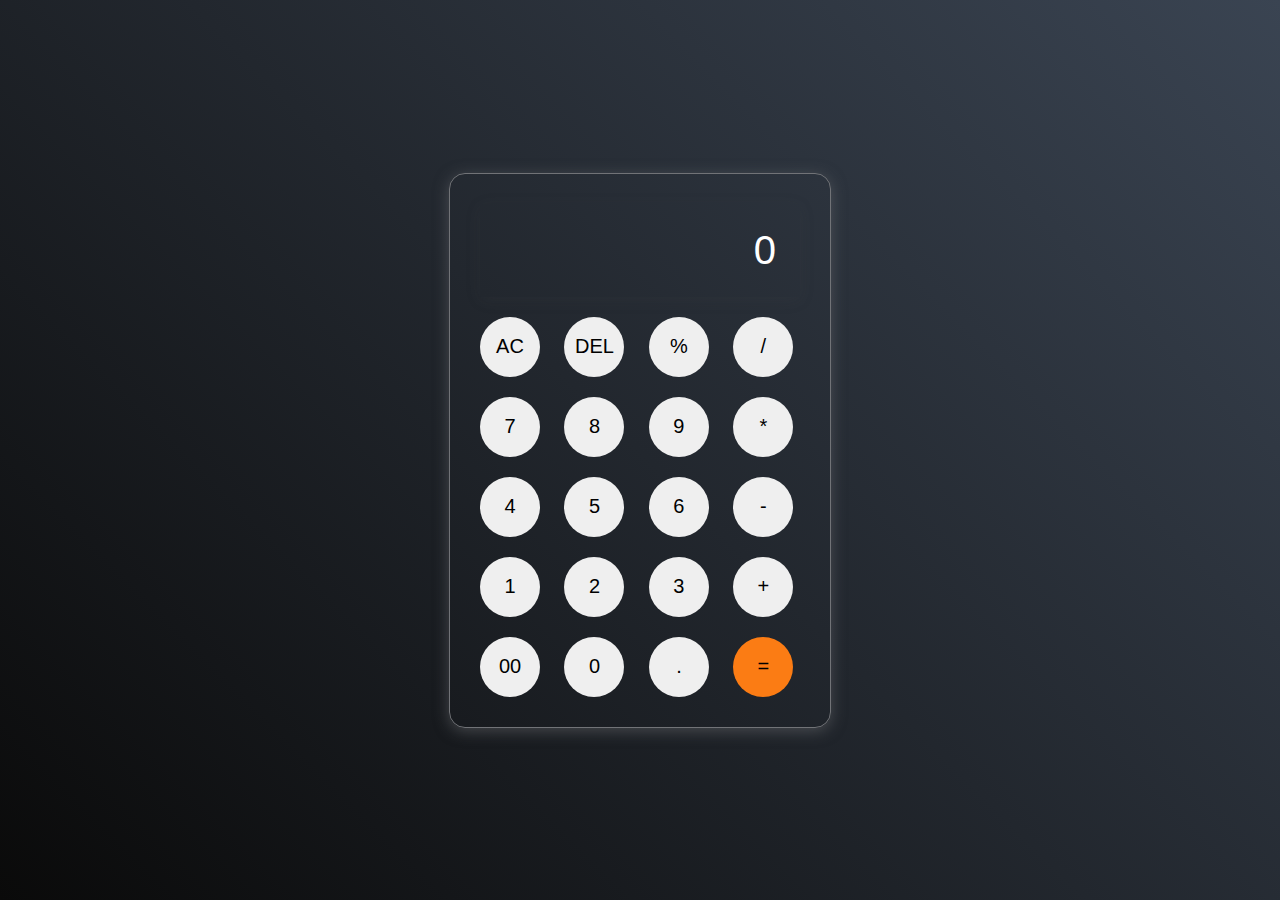
<file: Calculator/index.html>
<!DOCTYPE html>
 <html lang="en">
 <head>
    <meta charset="UTF-8">
    <meta http-equiv="X-UA-Compatible" content="IE=edge">
    <meta name="viewport" content="width=device-width, initial-scale=1.0">
    <title>Document</title>
    <link rel="stylesheet" href="style.css">
 </head>
 <body>
    <div class="calculator">
        <input type="text" placeholder="0" id="inputBox">
    
    <div>
        <button>AC</button>
        <button>DEL</button>
        <button>%</button>
        <button>/</button>
    </div>
    <div>
        <button>7</button>
        <button>8</button>
        <button>9</button>
        <button>*</button>
    </div>
    <div>
        <button>4</button>
        <button>5</button>
        <button>6</button>
        <button>-</button>
    </div>
    <div>
        <button>1</button>
        <button>2</button>
        <button>3</button>
        <button>+</button>
    </div>
    <div>
        <button>00</button>
        <button>0</button>
        <button>.</button>
        <button class="equalBtn">=</button>
    </div>
</div>

<script src="script.js"></script>
 </body>
 </html>
</file>
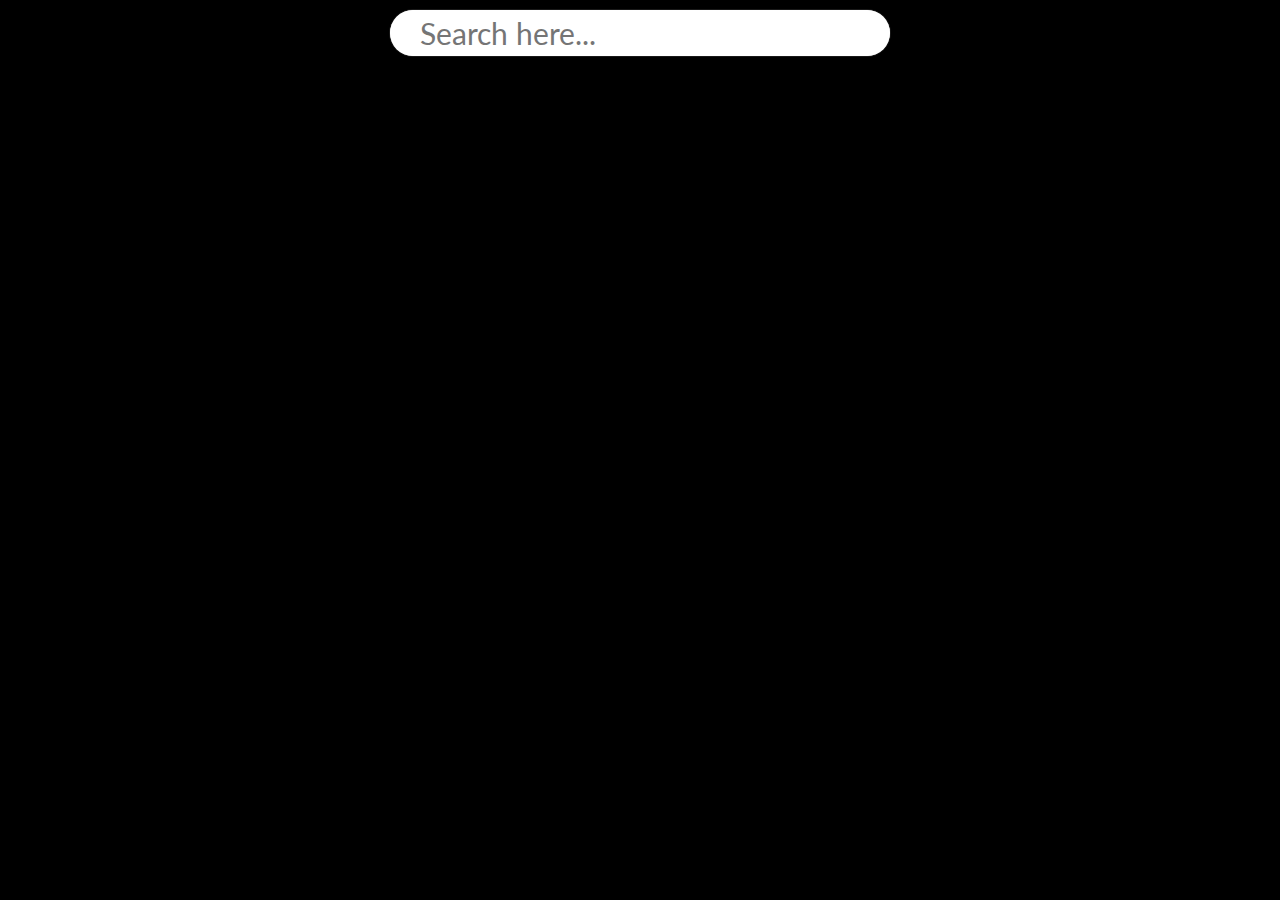
<file: movie-search-app/index.html>
<!DOCTYPE html>
<html lang="en">

<head>
    <meta charset="UTF-8">
    <meta http-equiv="X-UA-Compatible" content="IE=edge">
    <meta name="viewport" content="width=device-width, initial-scale=1.0">
    <title>Document</title>
    <link rel="stylesheet" href="css/custom.css">
</head>

<body>
    <div class="main">
        <div class="row" style="justify-content: center;">
            <input type="search" id="search" autofocus autocomplete="off" placeholder="Search here..." />
        </div>
        <div class="row" id="movie-box">

        </div>
    </div>
    <script src="js/app.js"></script>
</body>

</html>
</file>
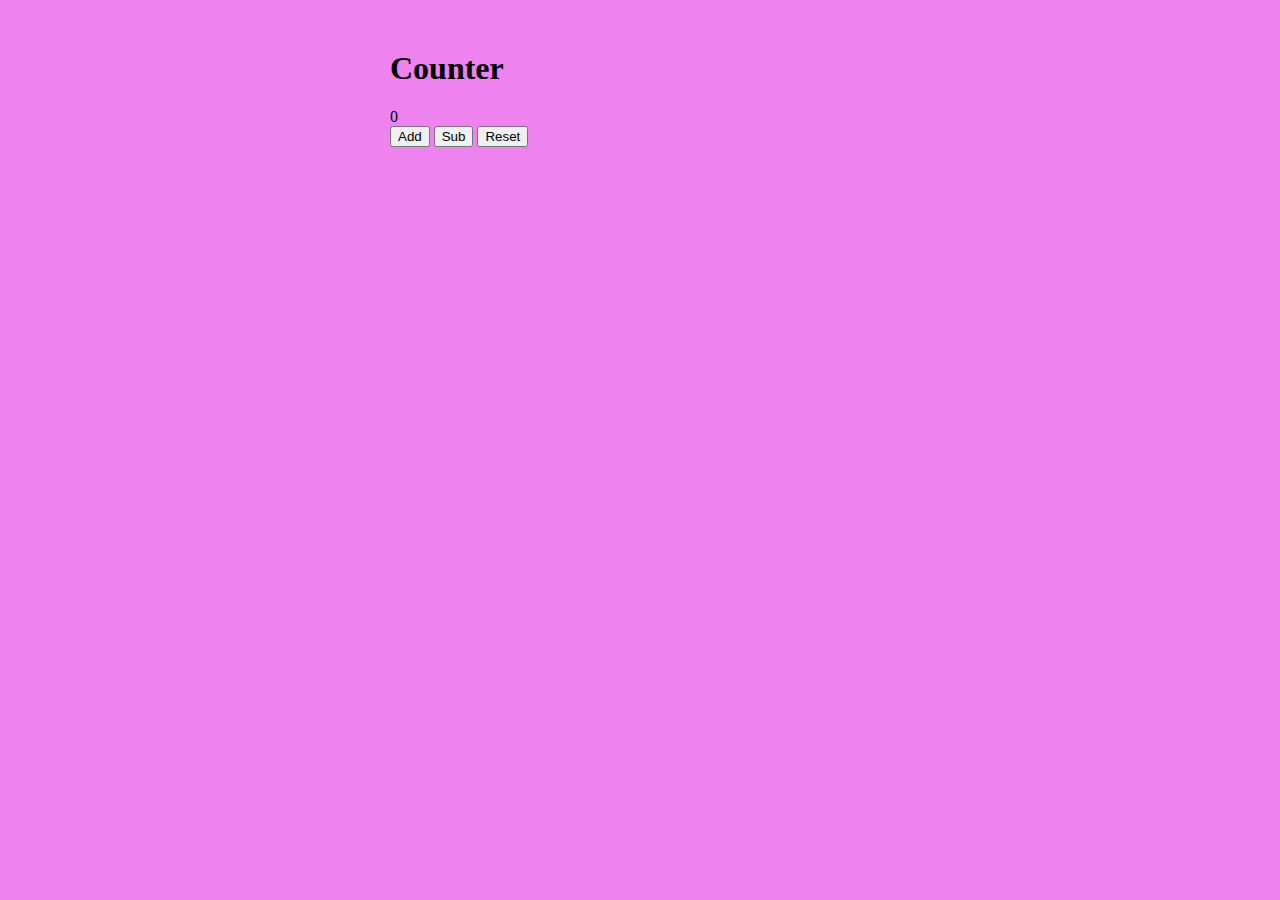
<file: Number + -/index.html>
<!DOCTYPE html>
<html lang="en">
<head>
    <meta charset="UTF-8">
    <meta http-equiv="X-UA-Compatible" content="IE=edge">
    <meta name="viewport" content="width=device-width, initial-scale=1.0">
    <title>Document</title>
    <link rel="stylesheet" href="style.css">
</head>
<body>
    <div class="container">
        <h1>Counter</h1>
        <div id="dig">0</div>
        <button id="add">Add</button>
        <button id="sub">Sub</button>
        <button id="res">Reset</button>

    </div>

<script src="count.js"></script>

</body>
</html>
</file>
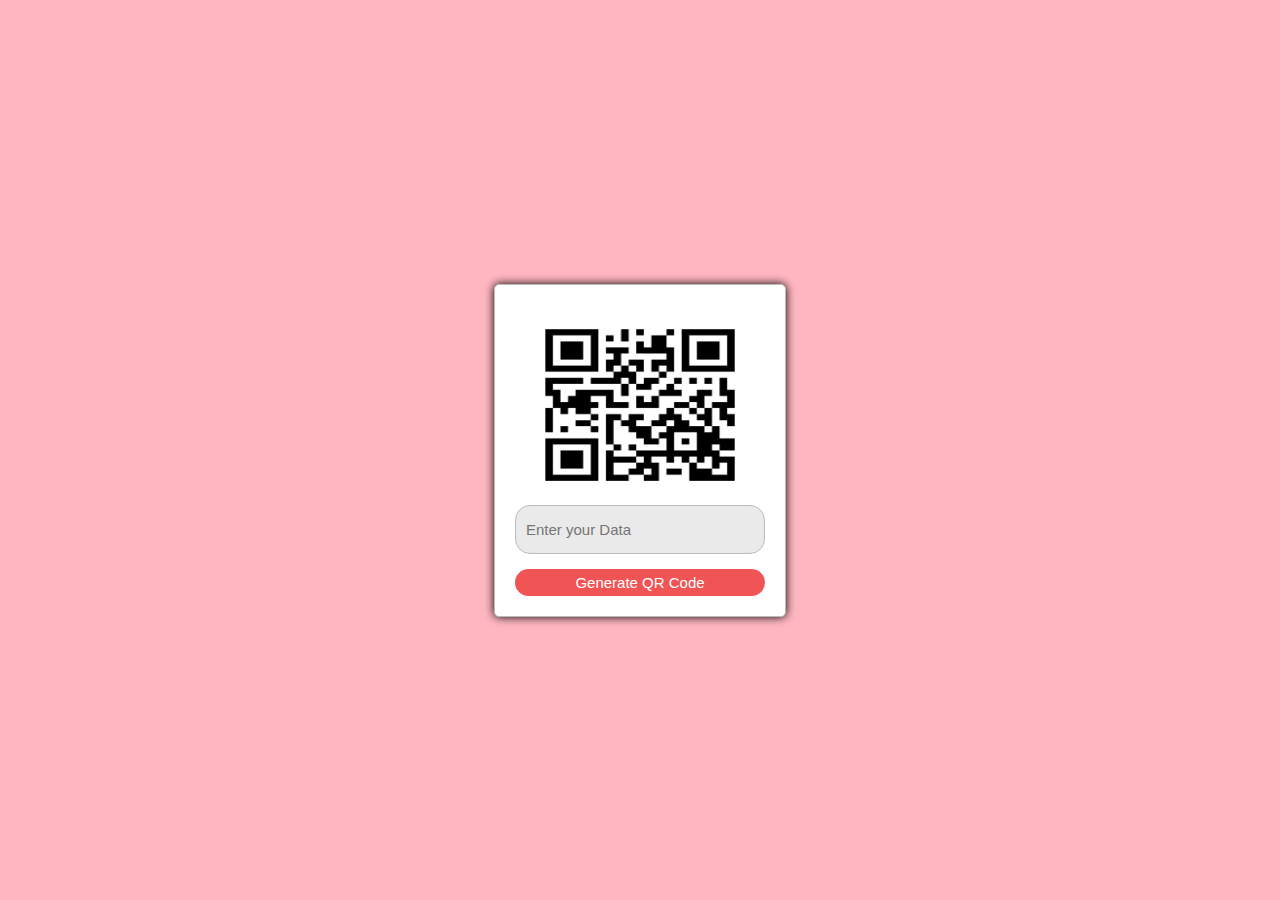
<file: QR-Code/index.html>
<!DOCTYPE html>
<html lang="en">
<head>
    <meta charset="UTF-8">
    <meta http-equiv="X-UA-Compatible" content="IE=edge">
    <meta name="viewport" content="width=device-width, initial-scale=1.0">
    <title>Document</title>
    <link rel="stylesheet" href="style.css">
</head>
<body>
    <div class="container">
        <div class="box">
            <img src="download.png" alt="" id="qrcode">
            <input type="text" id="input" placeholder="Enter your Data">
            <button id="generate">Generate QR Code</button>
        </div>
    </div>
    
    <script src="script.js"></script>
</body>
</html>
</file>
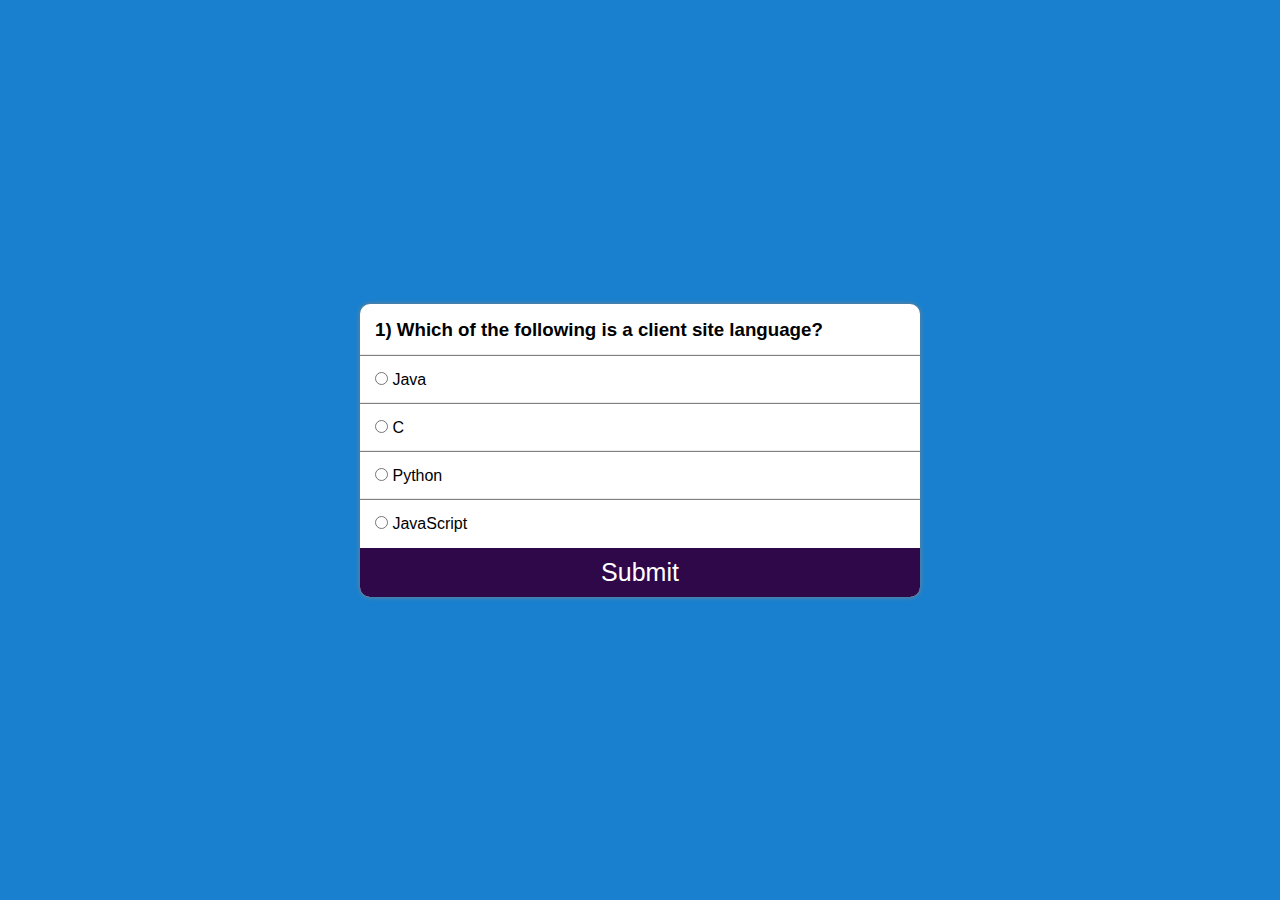
<file: quiz app/index.html>
<!DOCTYPE html>
<html lang="en">

<head>
    <meta charset="UTF-8">
    <meta http-equiv="X-UA-Compatible" content="IE=edge">
    <meta name="viewport" content="width=device-width, initial-scale=1.0">
    <title>Document</title>
    <link rel="stylesheet" href="css/custom.css" />
</head>

<body>
    <section class="main">

        <div class="container">
            <div class="col">
                <h3 id="questionBox">
                    1) Lorem ipsum dolor sit amet, consectetur adipisicing elit Debitis?
                </h3>
            </div>
            <div class="col box">
                <input name="option" type="radio" id="first" value="a" required>
                <label for="first">Testing 1</label>
            </div>
            <div class="col box">
                <input name="option" type="radio" id="second" value="b" required>
                <label for="second">Testing 2</label>
            </div>
            <div class="col box">
                <input name="option" type="radio" id="third" value="c" required>
                <label for="third">Testing 3</label>
            </div>
            <div class="col box">
                <input name="option" type="radio" id="fourth" value="d" required>
                <label for="fourth">Testing 4</label>
            </div>
            <button id="submit">Submit</button>
        </div>

    </section>
    <script src="js/app.js"></script>
</body>

</html>
</file>
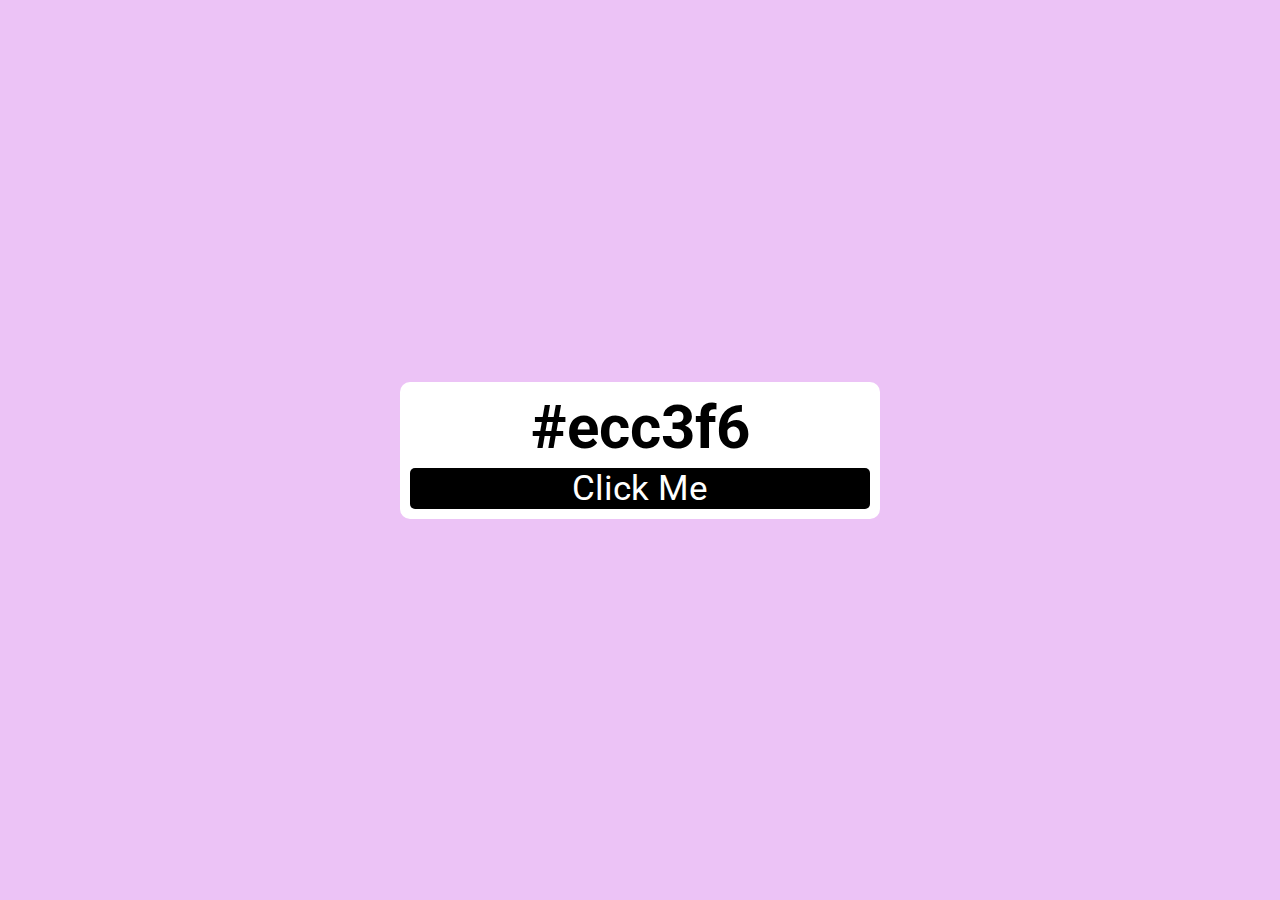
<file: random-color/index.html>
<!DOCTYPE html>
<html lang="en">

<head>
    <meta charset="UTF-8">
    <meta http-equiv="X-UA-Compatible" content="IE=edge">
    <meta name="viewport" content="width=device-width, initial-scale=1.0">
    <title>Document</title>
    <link rel="stylesheet" href="css/custom.css" />
</head>

<body>
    <div class="main">
        <div class="container">
            <h2 id="color-code">#fff</h2>
            <button id="btn">Click Me</button>
        </div>
    </div>
    <script src="js/app.js"></script>
</body>

</html>
</file>
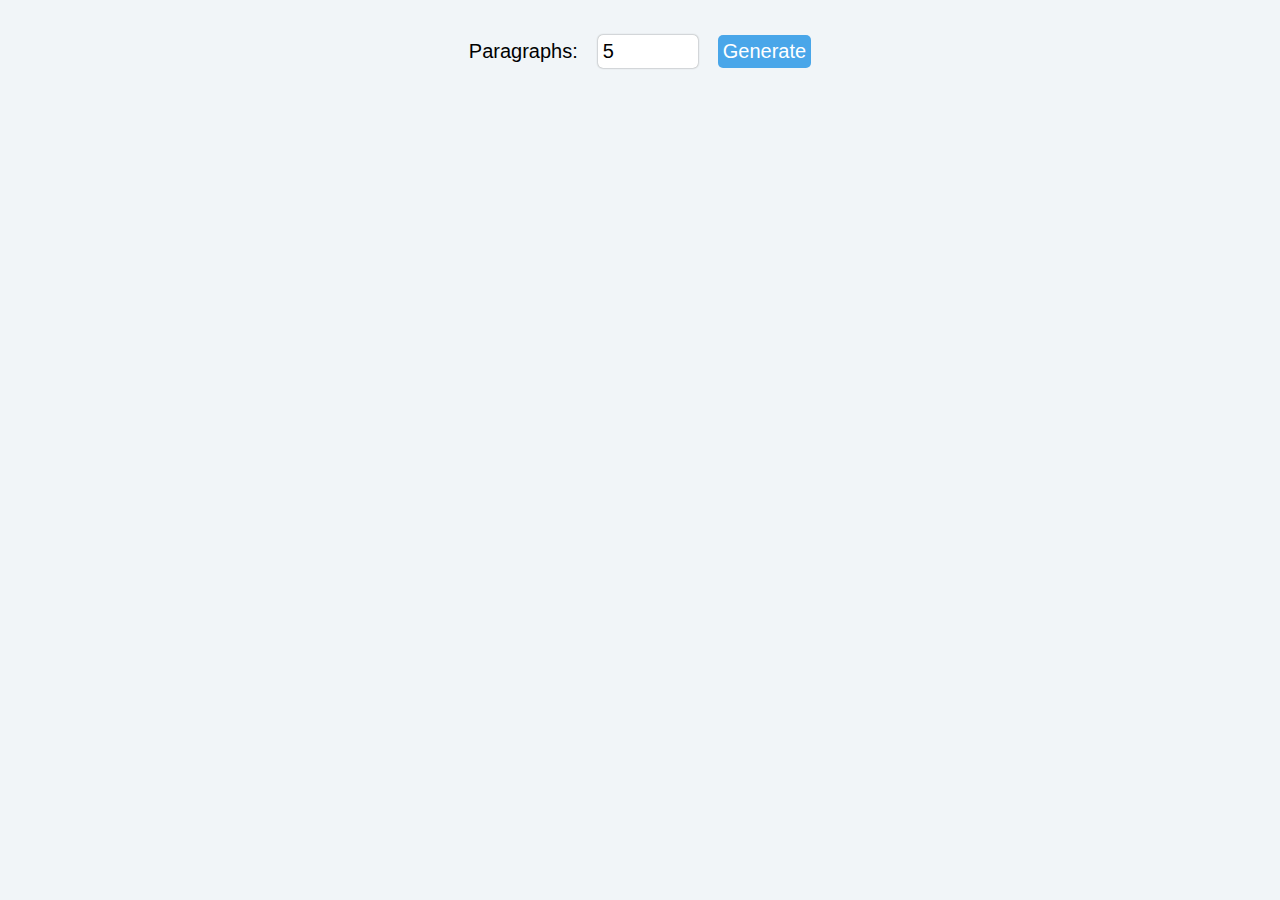
<file: random-para/index.html>
<!DOCTYPE html>
<html lang="en">

<head>
    <meta charset="UTF-8">
    <meta http-equiv="X-UA-Compatible" content="IE=edge">
    <meta name="viewport" content="width=device-width, initial-scale=1.0">
    <title>Document</title>
    <link rel="stylesheet" href="custom.css">
</head>

<body>
    <div id="main">
        <div class="row">
            <div>
                Paragraphs:
            </div>
            <div>
                <input type="number" value="5" id="items">
            </div>
            <div>
                <button onclick="generate()">Generate</button>
            </div>
        </div>
        <div class="row" style="display: block;" id="data">

        </div>
    </div>
    <script src="app.js"></script>
</body>

</html>
</file>
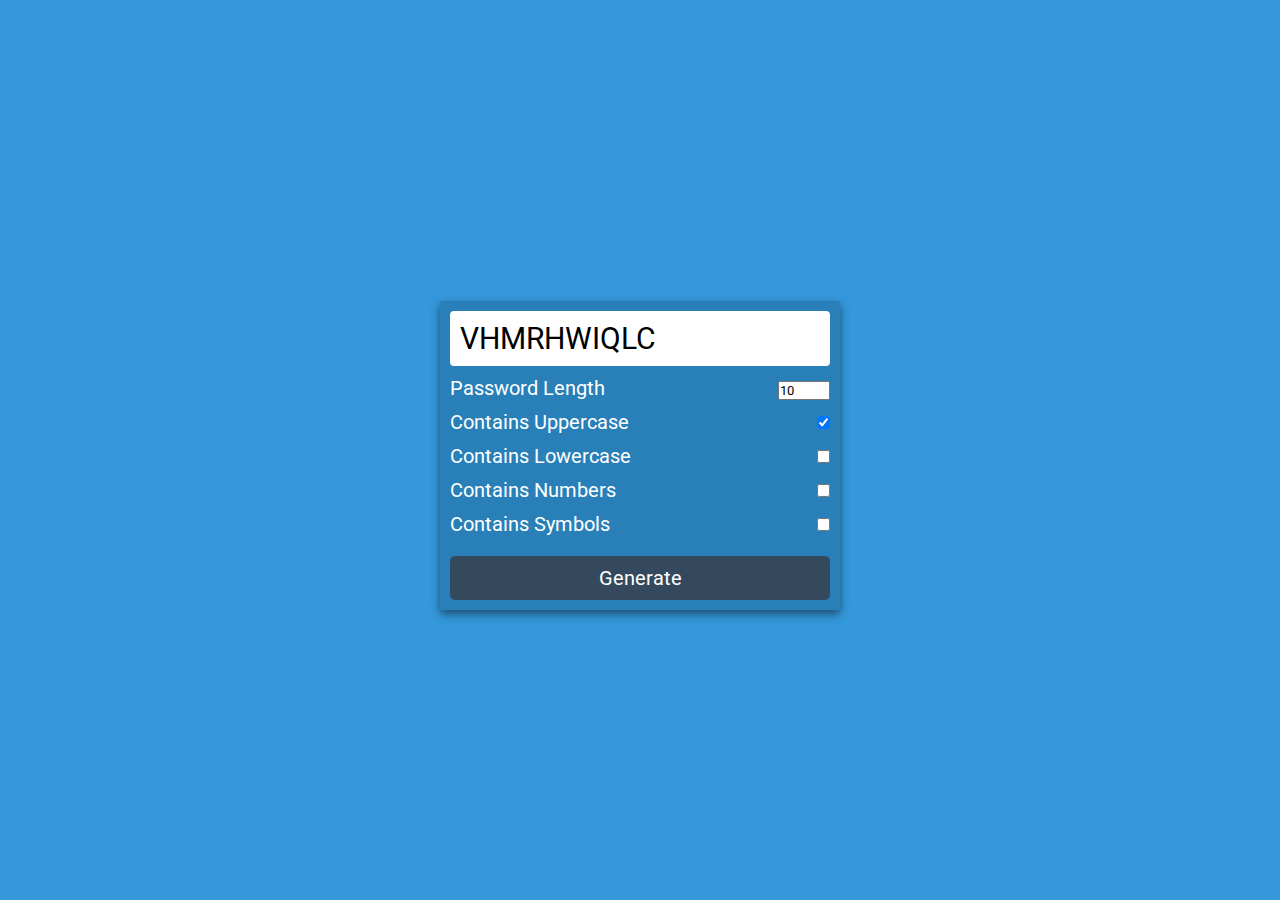
<file: random-password/index.html>
<!DOCTYPE html>
<html lang="en">

<head>
    <meta charset="UTF-8">
    <meta http-equiv="X-UA-Compatible" content="IE=edge">
    <meta name="viewport" content="width=device-width, initial-scale=1.0">
    <title>Document</title>
    <link rel="stylesheet" href="css/custom.css" />
</head>

<body>
    <div class="main">
        <div class="box">
            <span id="pass-box">Testing</span>
            <div class="row">
                <div class="left">
                    Password Length
                </div>
                <div class="right">
                    <input type="number" name="" id="total-char" max="30" min="2" value="10" />
                </div>
            </div>
            <div class="row">
                <label for="upper-case">
                    <div class="left">
                       Contains Uppercase
                    </div>
                </label>
                <div class="right">
                    <input type="checkbox" name="" id="upper-case" checked/>
                </div>
            </div>
            <div class="row">
                <label for="lower-case">
                    <div class="left">
                      Contains Lowercase
                    </div>
                </label>
                <div class="right">
                    <input type="checkbox" name="" id="lower-case" />
                </div>
            </div>
            <div class="row">
                <label for="numbers">
                    <div class="left">
                    Contains Numbers
                    </div>
                </label>
                <div class="right">
                    <input type="checkbox" name="" id="numbers" />
                </div>
            </div>
            <div class="row">
                <label for="symbols">
                    <div class="left">
                    Contains Symbols
                    </div>
                </label>
                <div class="right">
                    <input type="checkbox" name="" id="symbols" />
                </div>
            </div>
            <div class="row">
                <button id="btn">
                    Generate
                </button>
            </div>
        </div>
    </div>
    <script src="js/app.js"></script>
</body>

</html>
</file>
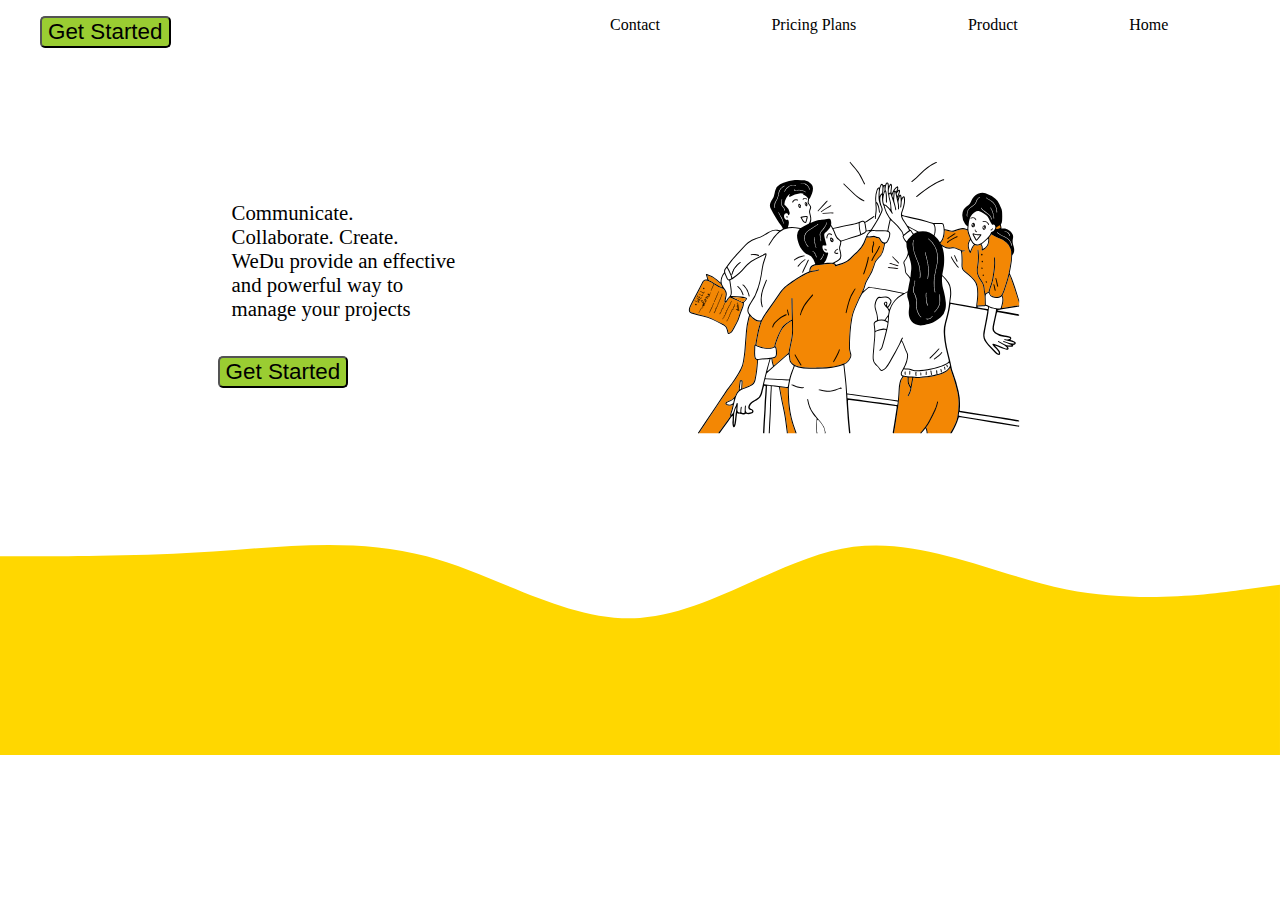
<file: SVG/index.html>
<!DOCTYPE html>
<html lang="en">
<head>
    <meta charset="UTF-8">
    <meta http-equiv="X-UA-Compatible" content="IE=edge">
    <meta name="viewport" content="width=device-width, initial-scale=1.0">
    <title>Web Page</title>
    <link rel="stylesheet" href="style.css">
</head>
<body>
    <nav class="navbar">
        <ul>
            <li>Home</li>
            <li>Product</li>
            <li>Pricing Plans</li>
            <li>Contact</li>
            <button>Get Started</button>
        </ul>
    </nav>

    <div class="container">
            <div class="text">
                <p>
                    Communicate. <br>
                    Collaborate. Create. <br>
                    WeDu provide an effective and powerful way to manage your projects
                </p>
                <button>Get Started</button>
            </div>
            <div class="image">
                <img src="team-building-importance-in-business-success.svg" alt="">
            </div>
    </div>

        <svg xmlns="http://www.w3.org/2000/svg" viewBox="0 0 1440 320"><path fill="#ffd700" fill-opacity="1" d="M0,96L40,96C80,96,160,96,240,90.7C320,85,400,75,480,96C560,117,640,171,720,165.3C800,160,880,96,960,85.3C1040,75,1120,117,1200,133.3C1280,149,1360,139,1400,133.3L1440,128L1440,320L1400,320C1360,320,1280,320,1200,320C1120,320,1040,320,960,320C880,320,800,320,720,320C640,320,560,320,480,320C400,320,320,320,240,320C160,320,80,320,40,320L0,320Z"></path></svg>
        
            
          

</body>
</html>
</file>
<file: Calculator/style.css>
*{
    margin: 0;
    padding: 0;
    box-sizing: border-box;
font-family: sans-serif;
}
body{
    width: 100%;
    height: 100vh;
    display:flex;
    justify-content:center;
    align-items: center;
    background: linear-gradient(45deg,#0a0a0a,#3a4452);

}
.calculator{
    border: 1px solid #717377;
    padding: 20px;
    border-radius:16px;
    background: transparent;
    box-shadow: 0px 3px 15px rgba(113, 115, 119, 0.5);

}
input{
width: 320px;
border: none;
padding: 24px;
margin: 10px;
background: transparent;
box-shadow: 0 3px 15px rgba(84, 84, 84, 0.1);
text-align: right;
font-size: 40px;
cursor: pointer;
color: #fff;
}
input::placeholder{
    color: #fff;

}
button{
    border: none;
    width: 60px;
    height: 60px;
    margin: 10px;
    border-radius: 50%;
    cursor: pointer;
    font-size: 20px;
    
}
.equalBtn{
    background-color: #fb7c14   ;
}
</file>
<file: movie-search-app/css/custom.css>
@import url('https://fonts.googleapis.com/css2?family=Lato:ital,wght@0,300;1,300&display=swap');
* {
    padding: 0;
    margin: 0;
    font-family: 'Lato', sans-serif;
    box-sizing: border-box;
}

.main {
    width: 100%;
    min-height: 100vh;
    background-color: black;
}

.row {
    display: flex;
    flex-wrap: wrap;
    justify-content: space-between;
}

.box {
    padding: 10px;
    width: 25%;
    flex-basis: 25%;
    height: 400px;
    border-radius: 5px;
    overflow: hidden;
    border-radius: 5px;
    position: relative;
}

.box img {
    width: 100%;
    height: 100%;
    box-shadow: 0 4px 5px rgb(0 0 0 / 20%);
}

.box .overlay {
    width: 100%;
    max-height: 100%;
    min-height: auto;
    position: absolute;
    bottom: -100%;
    font-weight: bold;
    padding: 20px;
    border-radius: 10px 10px 0px 0px;
    left: 0;
    transition: 0.5s;
    background-color: white;
}

.box span {
    color: orange;
    display: inline-block;
    font-weight: bold;
    font-size: 25px;
}

.title {
    width: 100%;
    display: flex;
    justify-content: space-between;
}

.box:hover .overlay {
    bottom: 0%;
}

.overlay h2 {
    margin-bottom: 10px;
}

#search {
    width: 500px;
    padding: 5px 30px;
    background-color: rgba(52, 73, 94, 0.7);
    outline: none;
    border: none;
    box-shadow: 0px 0px 1px white;
    color: White;
    margin-top: 10px;
    font-size: 30px;
    border-radius: 25px;
    transition: 1s;
    margin-bottom: 15px;
}

#search:focus {
    background-color: white;
    color: black;
}
</file>
<file: Number + -/style.css>
body{
    background-color: violet;
    height: 280px;
    width: 500px;
    border: 10px;
    margin: 50px auto;
}
</file>
<file: QR-Code/style.css>
*{
    padding: 0%;
    margin: 0%;
}

.container{
    background-color: lightpink;    
    width: 100vw;
    height: 100vh;
    display: flex;
    justify-content: center;
    align-items: center;
}
.box{
    background-color: white;
    border: 0.5px solid rgb(189, 187, 187);
    border-radius: 5px;
    padding: 20px;
    box-shadow: 0 0 10px 0;;
    display: flex;
    flex-direction: column;
}
#input{
    border: 0.5px solid rgb(189, 187, 187);
    border-radius: 15px;
    font-size: 15px;
    background-color: rgba(189, 187, 187, 0.3);
    padding: 15px 10px;
}
#generate{
    width: 100%;
    margin-top: 15px;
    cursor: pointer;
    border: none;
    border-radius: 15px;
    font-size: 15px;
    text-align: center;
    background-color: rgba(236, 34, 34, 0.774);
    padding: 5px 10px;
    color: white;
}
#qrcode{
    width: 250px;
    height: 200px;
}
</file>
<file: quiz app/css/custom.css>
* {
    padding: 0;
    margin: 0;
    box-sizing: border-box;
    font-family: 'Poppins', sans-serif;
}

@import url('https://fonts.googleapis.com/css2?family=Poppins:wght@100&display=swap');
.main {
    width: 100%;
    height: 100vh;
    display: flex;
    justify-content: center;
    align-items: center;
    background-color: rgb(24, 128, 207);
}

.container {
    width: 35rem;
    box-shadow: 0px 0px 5px grey;
    display: flex;
    background-color: white;
    border-radius: 10px;
    overflow: hidden;
    flex-direction: column;
}

.col {
    text-align: justify;
    padding: 15px;
    width: 95%;
}

#submit {
    width: 100%;
    background-color: rgb(47, 8, 73);
    transition: 0.5s;
    color: white;
    outline: none;
    border: none;
    font-size: 25px;
    display: block;
    padding: 10px;
    cursor: pointer;
}

#submit:hover {
    background-color: rgb(34, 6, 53);
}

.box {
    box-shadow: 0px -1px 1px grey;
    width: 100%;
}
</file>
<file: random-color/css/custom.css>
@import url('https://fonts.googleapis.com/css2?family=Roboto:wght@100&display=swap');
* {
    padding: 0;
    margin: 0;
    box-sizing: border-box;
    font-family: 'Roboto', sans-serif;
}

body {
    transition: 0.5s;
}

.main {
    width: 100%;
    height: 100vh;
    display: flex;
    justify-content: center;
    align-items: center;
}

.container {
    width: 30rem;
    padding: 10px;
    border-radius: 10px;
    font-size: 40px;
    background-color: white;
    text-align: center;
}

button {
    margin-top: 5px;
    width: 100%;
    background-color: black;
    color: white;
    border: none;
    border-radius: 5px;
    display: block;
    font-size: 35px;
}
</file>
<file: random-para/custom.css>
* {
    padding: 0;
    margin: 0;
    box-sizing: border-box;
    font-family: Verdana, Geneva, Tahoma, sans-serif;
}

#main {
    width: 100%;
    min-height: 100vh;
    display: flex;
    flex-direction: column;
    justify-content: start;
    align-items: center;
    background-color: #f1f5f8;
}

.row {
    width: 1000px;
    display: flex;
    flex-direction: row;
    justify-content: center;
    align-items: center;
    padding: 10px;
    font-size: 20px;
    margin-top: 15px;
}

.row div {
    padding: 10px;
}

.row input {
    width: 100px;
    padding: 5px;
    border-radius: 5px;
    border: 0;
    font-size: 20px;
    box-shadow: 0px 0px 2px grey;
}

.row button {
    background-color: #49a6e9;
    padding: 5px;
    border-radius: 5px;
    border: 0;
    font-size: 20px;
    border-radius: 5px;
    color: white;
    outline: none;
    border: none;
}

.row p {
    margin-top: 10px;
    font-size: 16px;
    text-align: justify;
}
</file>
<file: random-password/css/custom.css>
@import url('https://fonts.googleapis.com/css2?family=Roboto:wght@300&display=swap');
* {
    padding: 0;
    margin: 0;
    box-sizing: border-box;
    font-family: 'Roboto', sans-serif;
}

input:focus-visible {
    outline: 0;
}

.main {
    background-color: #3498db;
    min-height: 100vh;
    display: flex;
    justify-content: center;
    align-items: center;
}

.box {
    min-width: 400px;
    padding: 10px;
    box-shadow: 0 4px 10px rgb(0 0 0 / 50%);
    background: #2980b9;
    border-radius: 2px;
    margin-top: 10px;
}

#pass-box {
    width: 100%;
    display: block;
    background-color: white;
    font-size: 30px;
    padding: 10px;
    border-radius: 4px;
}

.row {
    width: 100%;
    display: flex;
    margin-top: 10px;
    justify-content: space-between;
    color: white;
    font-size: 20px;
}

label {
    user-select: none;
}

#btn {
    width: 100%;
    font-size: 20px;
    outline: 0;
    border: 0;
    padding: 10px;
    background-color: #34495e;
    color: white;
    margin-top: 10px;
    border-radius: 5px;
}
</file>
<file: SVG/style.css>
body{
    margin: 0%;
    padding: 0%;
}
.navbar ul li{
    cursor: pointer;
    display: inline;
    padding-right: 9%;
    float: right;
    font-size: 1rem;
}
.navbar ul li:hover{
    cursor: pointer;
    color: brown;
}
button{
    cursor: pointer;
    background-color: yellowgreen;
    color: black;
    font-size: 1.4rem;
    border-radius: 5px;
}
button:hover{
    cursor: pointer;
    background-color: black;
    color: yellowgreen;
}
.container{
    padding-top: 5%;
    display: flex;
    flex-direction: row;
    justify-content: space-around;

}
.text{
    margin-top: 3%;
    float: right;
    width: 55%;
    font-size: 1.5rem;
    margin-left:17%;
}
.image{
width: 40%;
float: left;
margin-right: 20%;
}
p{
    width: 50%;
    font-size: 1.3rem;
    padding: 3%;
}
</file>
